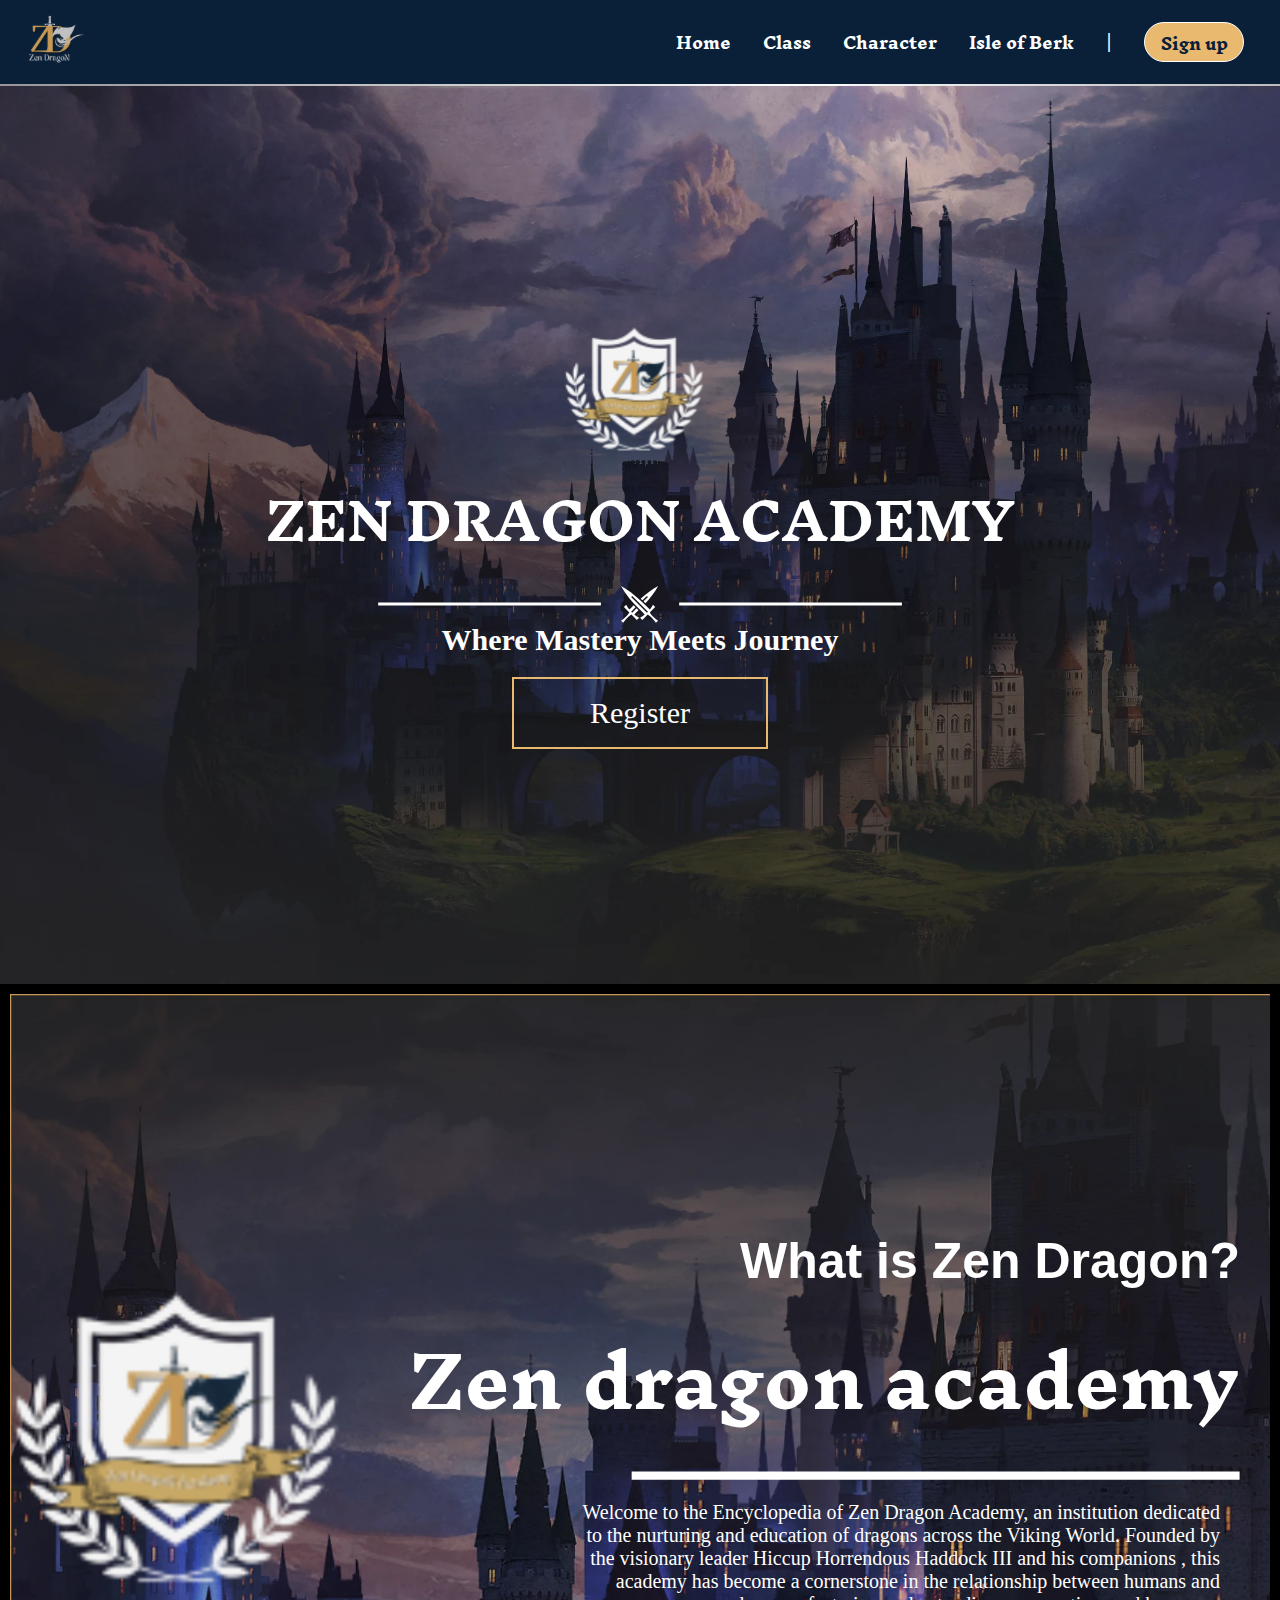
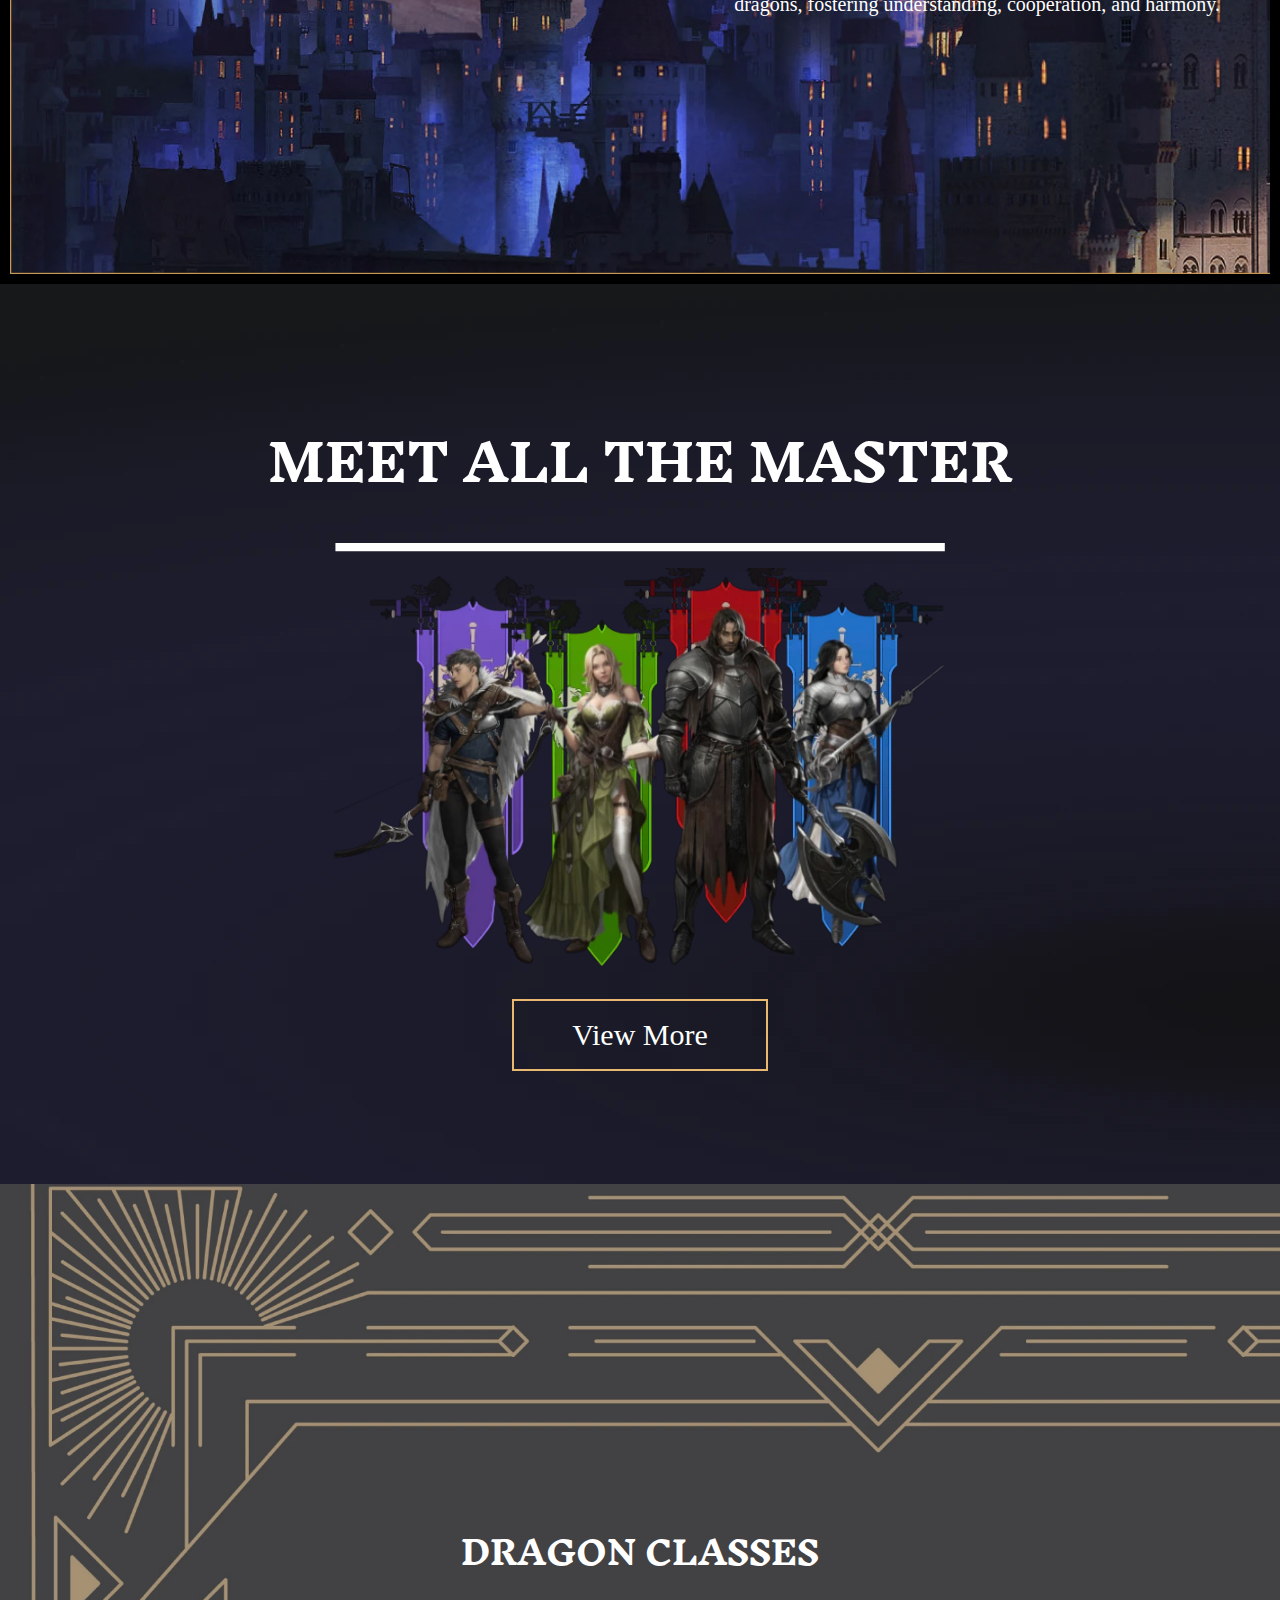
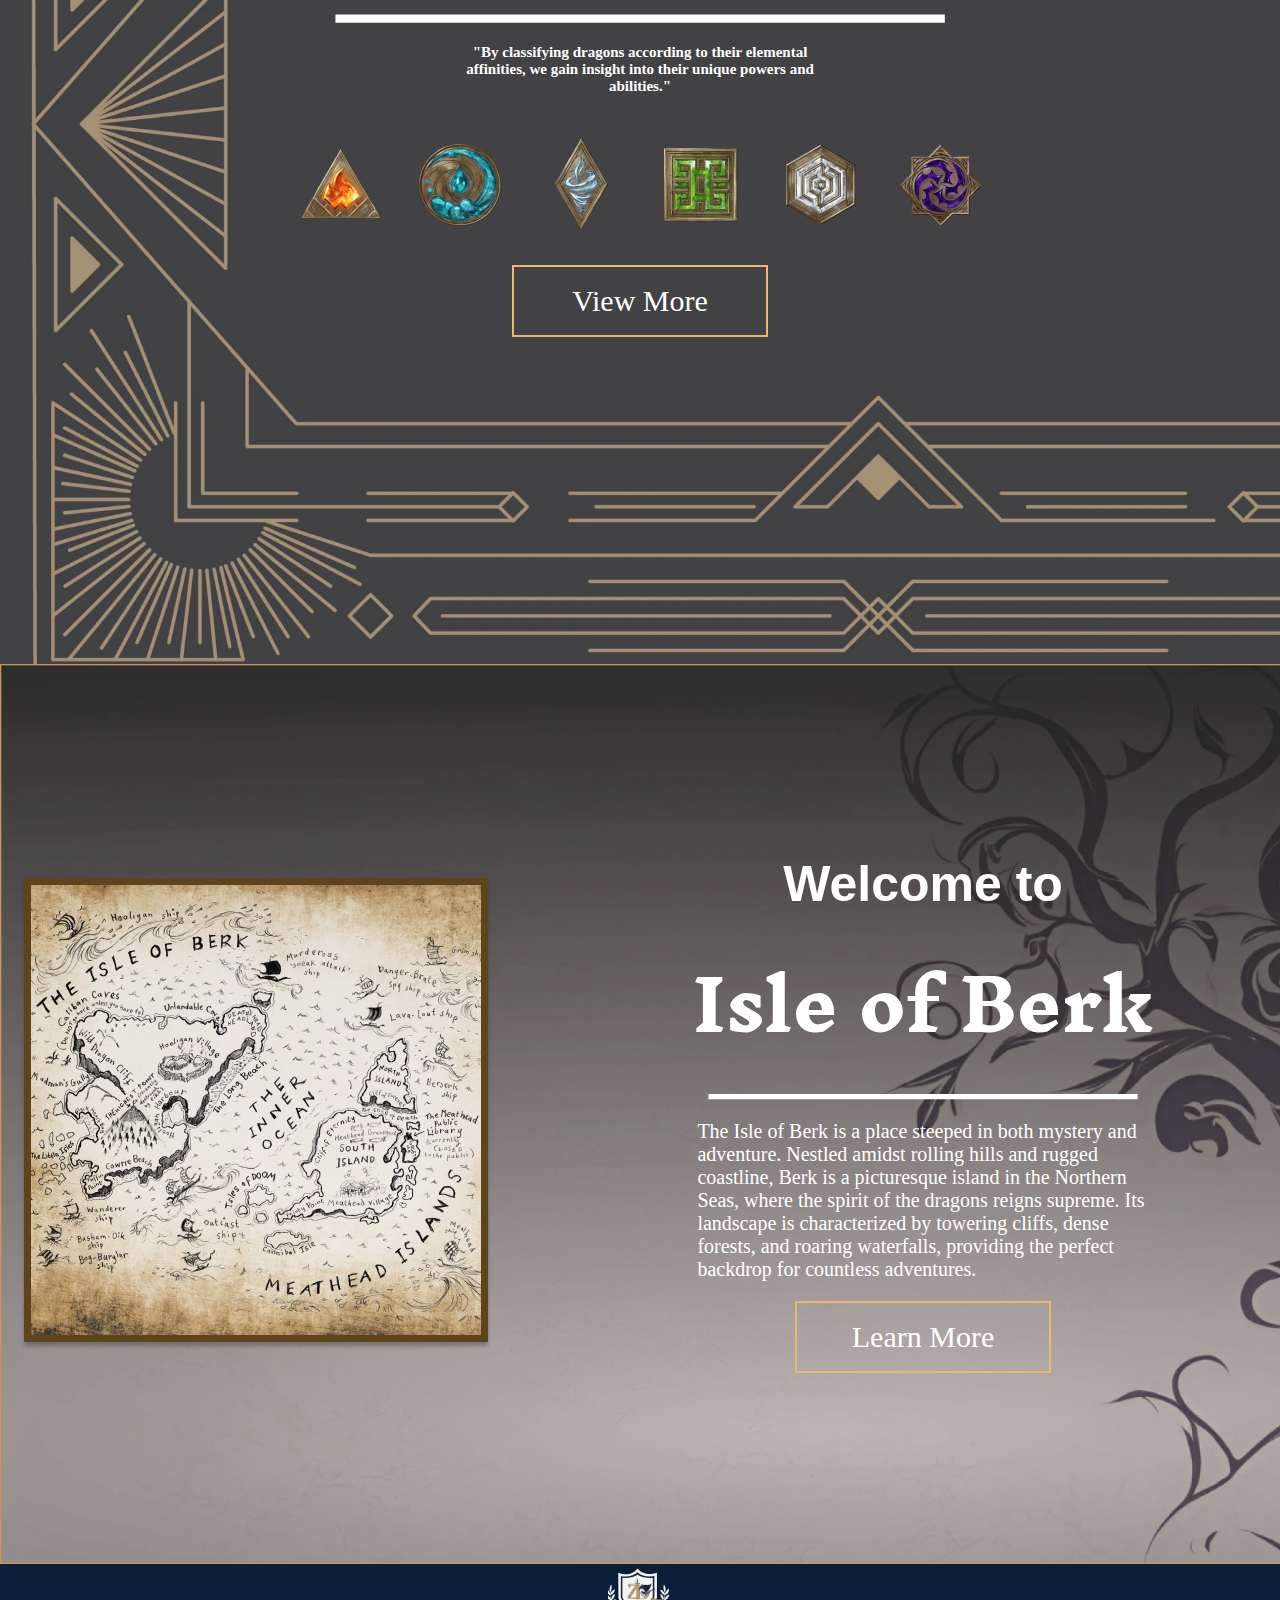
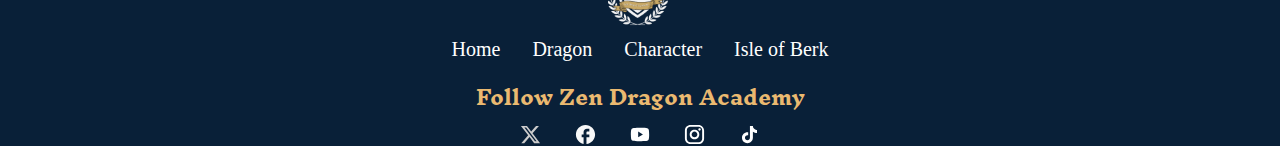
<file: index.html>
<!DOCTYPE html>
<html lang="en">
<head>
    <meta charset="UTF-8">
    <meta name="viewport" content="width=device-width, initial-scale=1.0">
    <title>Main page</title>
    <link rel="stylesheet" href="style.css">
</head>
<body>
    <nav>
        <div class="logo">
            <img src="./asset/logo_navbar.svg" alt="Zen-Dragon-logo" />
        </div>
        <div id="menu-icon" class="menu-icon">
            <img src="./asset/bar.svg">
        </div>
        <ul id="menu-list" class="hidden">
            <li>
                <a href="#">Home</a>
            </li>
            <li>
                <a href="./class/dragon.html">Class</a>
            </li>
            <li>
                <a href="./character/index.html">Character</a>
            </li>
            <li>
                <a href="./isle/index.html">Isle of Berk</a>
            </li>
            <div class="pembatas">
                <li><a>|</a></li>
            </div>
            <div class="sign-up" id="sign-up">
                <li>
                <a href="./register/register.html">Sign up</a>
                </li>
            </div>
        </ul>
    </nav>
    <main>
        <div class="container1">
            <img src="../asset/logo main.svg" alt="" class="img-main">
            <h1 class="h1-main">ZEN DRAGON ACADEMY</h1>
            <div class="gambar-garis">
                <img src="./asset/Line 3.svg" alt="" class="img-garis">
                <img src="./asset/Vector.svg" alt="" class="img-garis">
                <img src="./asset/Line 3.svg" alt="" class="img-garis">
            </div>
            <h3 class="h3-main">Where Mastery Meets Journey</h3>
            <a href="/register/register.html" class="a-character">Register</a>
        </div>  
        
        <div class="container2">
            <img src="../asset/logo main.svg" alt="" class="img-container2">
            <div class="container-text">
                <h2 class="h2-page2">What is Zen Dragon?</h2>
                <h1 class="h1-page2">Zen dragon academy</h1>
                <img src="../asset/Line 3.svg" alt="" class="img-page2">
                <p class="p-page2">Welcome to the Encyclopedia of Zen Dragon Academy, an institution dedicated to the nurturing and education of dragons across the Viking World. Founded by the visionary leader Hiccup Horrendous Haddock III and his companions , this academy has become a cornerstone in the relationship between humans and dragons, fostering understanding, cooperation, and harmony.</p>
            </div>
        </div>

        <div class="container3">
            <h1 class="h1-page3">MEET ALL THE MASTER</h1>
            <img src="../asset/Line 3.svg" alt="" class="img-page3">
            <img src="../asset/char.png" alt="" class="img-character">
            <a href="/character/index.html" class="a-character">View More</a>
        </div>

        <div class="container4">
            <h1 class="h1-page4">DRAGON CLASSES</h1>
            <img src="../asset/Line 3.svg" alt="" class="img-page4">
            <h3 class="h3-page4">"By classifying dragons according to their elemental affinities, we gain insight into their unique powers and abilities."</h3>
            <div class="element">
                <img src="/asset/fire_element.webp" alt="" class="img-element">
                <img src="/asset/water_element.webp" alt="" class="img-element">
                <img src="/asset/air_element.webp" alt="" class="img-element">
                <img src="/asset/earth_element.webp" alt="" class="img-element">
                <img src="/asset/light_element.webp" alt="" class="img-element">
                <img src="/asset/dark_element.webp" alt="" class="img-element">
            </div>
            <a href="/class/dragon.html" class="a-character">View More</a>
        </div>

        <div class="container5">
            <img src="../asset/map.webp" alt="" class="img-map">
            <div class="container-text5">
                <h2 class="h2-page5">Welcome to</h2>
                <h1 class="h1-page5">Isle of Berk</h1>
                <img src="../asset/Line 3.svg" alt="" class="img-page2">
                <p class="p-page5">The Isle of Berk is a place steeped in both mystery and adventure. Nestled amidst rolling hills and rugged coastline, Berk is a picturesque island in the Northern Seas, where the spirit of the dragons reigns supreme. Its landscape is characterized by towering cliffs, dense forests, and roaring waterfalls, providing the perfect backdrop for countless adventures.</p>
                <a href="" class="a-character">Learn More</a>
            </div>
        </div>
    </main>
    <footer>
        <img src="/asset/logo footer.svg" alt="" class="logo-footer">
        <ul class="ul-footer">
            <li class="li-footer">
                <a href="" class="a-footer">Home</a>
            </li>
            <li class="li-footer">
                <a href="/class/dragon.html" class="a-footer">Dragon</a>
            </li>
            <li class="li-footer">
                <a href="/character/index.html" class="a-footer">Character</a>
            </li>
            <li class="li-footer">
                <a href="" class="a-footer">Isle of Berk</a>
            </li>
        </ul>
        <h1 class="h1-footer">Follow Zen Dragon Academy</h1>
        <div class="container-sosmed">
            <img src="/asset/x.svg" alt="" class="img-sosmed">
            <img src="/asset/facebook.svg" alt="" class="img-sosmed">
            <img src="/asset/youtube.svg" alt="" class="img-sosmed">
            <img src="/asset/instagram.svg" alt="" class="img-sosmed">
            <img src="/asset/tiktok.svg" alt="" class="img-sosmed">
        </div>
    </footer>
    <script src="apps.js"></script>
</body>
</html>
</file>
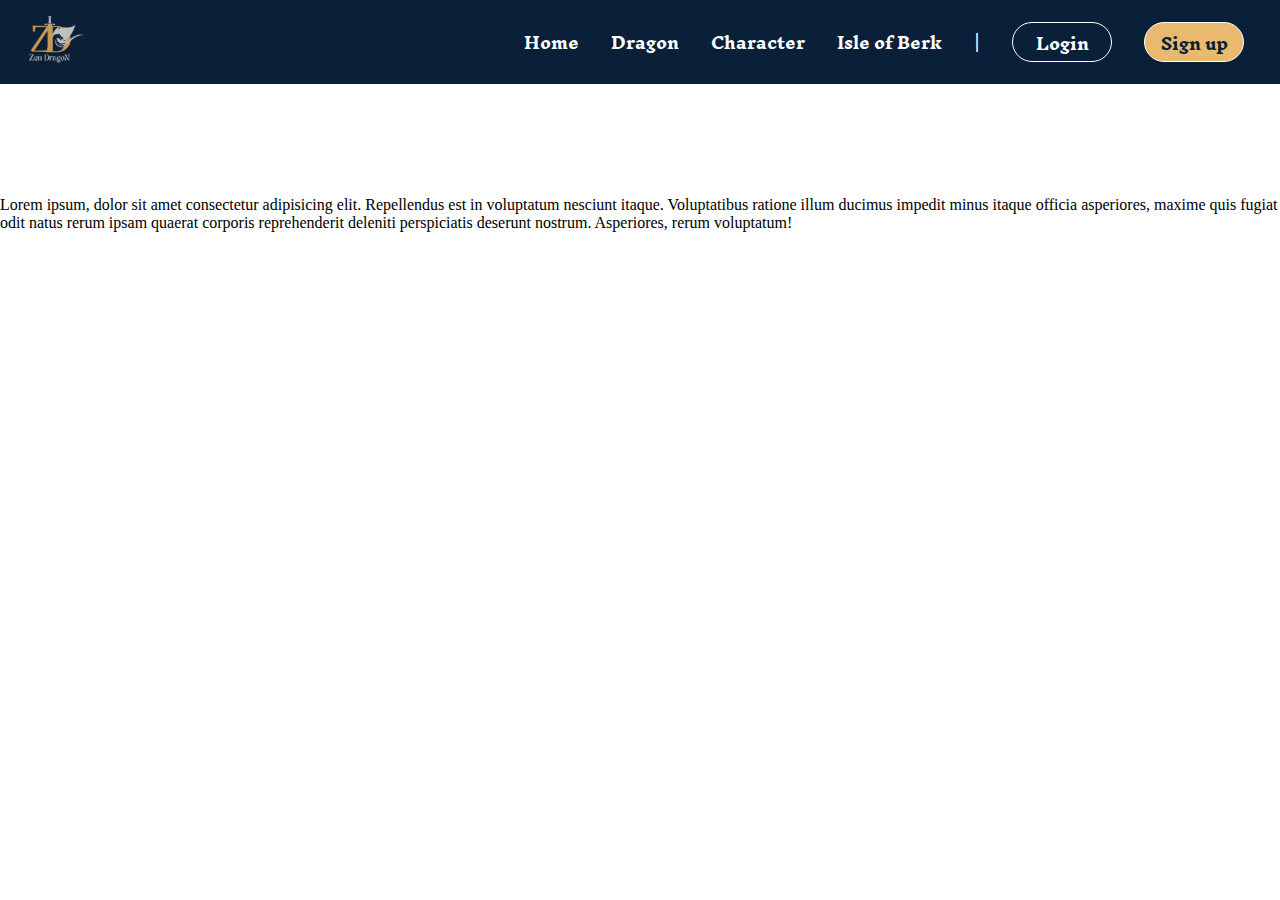
<file: HTML/index.html>
<!DOCTYPE html>
<html lang="en">
  <head>
    <meta charset="UTF-8" />
    <meta http-equiv="X-UA-Compatible" content="IE=edge" />
    <meta name="viewport" content="width=device-width, initial-scale=1.0" />
    <title>Navbar 1</title>
    <link rel="stylesheet" href="../CSS/style.css" />
  </head>
  <body>
    <nav>
      <div class="logo">
        <img src="../asset/logo navbar.svg" alt="Zen-Dragon-logo" />
      </div>
      <div id="menu-icon" class="menu-icon">
        <img src="../asset/bar.svg">
      </div>
      <ul id="menu-list" class="hidden">
        <li>
          <a href="#">Home</a>
        </li>
        <li>
          <a href="#">Dragon</a>
        </li>
        <li>
          <a href="#">Character</a>
        </li>
        <li>
          <a href="#">Isle of Berk</a>
        </li>
        <div class="pembatas">
          <li><a>|</a></li>
        </div>
        <div class="login" id="login">
          <li>
            <a href="#">Login</a>
          </li>
        </div>
        <div class="sign-up" id="sign-up">
          <li>
            <a href="#">Sign up</a>
          </li>
        </div>
      </ul>
    </nav>
    <main>
      Lorem ipsum, dolor sit amet consectetur adipisicing elit. Repellendus est
      in voluptatum nesciunt itaque. Voluptatibus ratione illum ducimus impedit
      minus itaque officia asperiores, maxime quis fugiat odit natus rerum ipsam
      quaerat corporis reprehenderit deleniti perspiciatis deserunt nostrum.
      Asperiores, rerum voluptatum!
    </main>
    <script src="../JS/script.js"></script>
  </body>
</html>
</file>
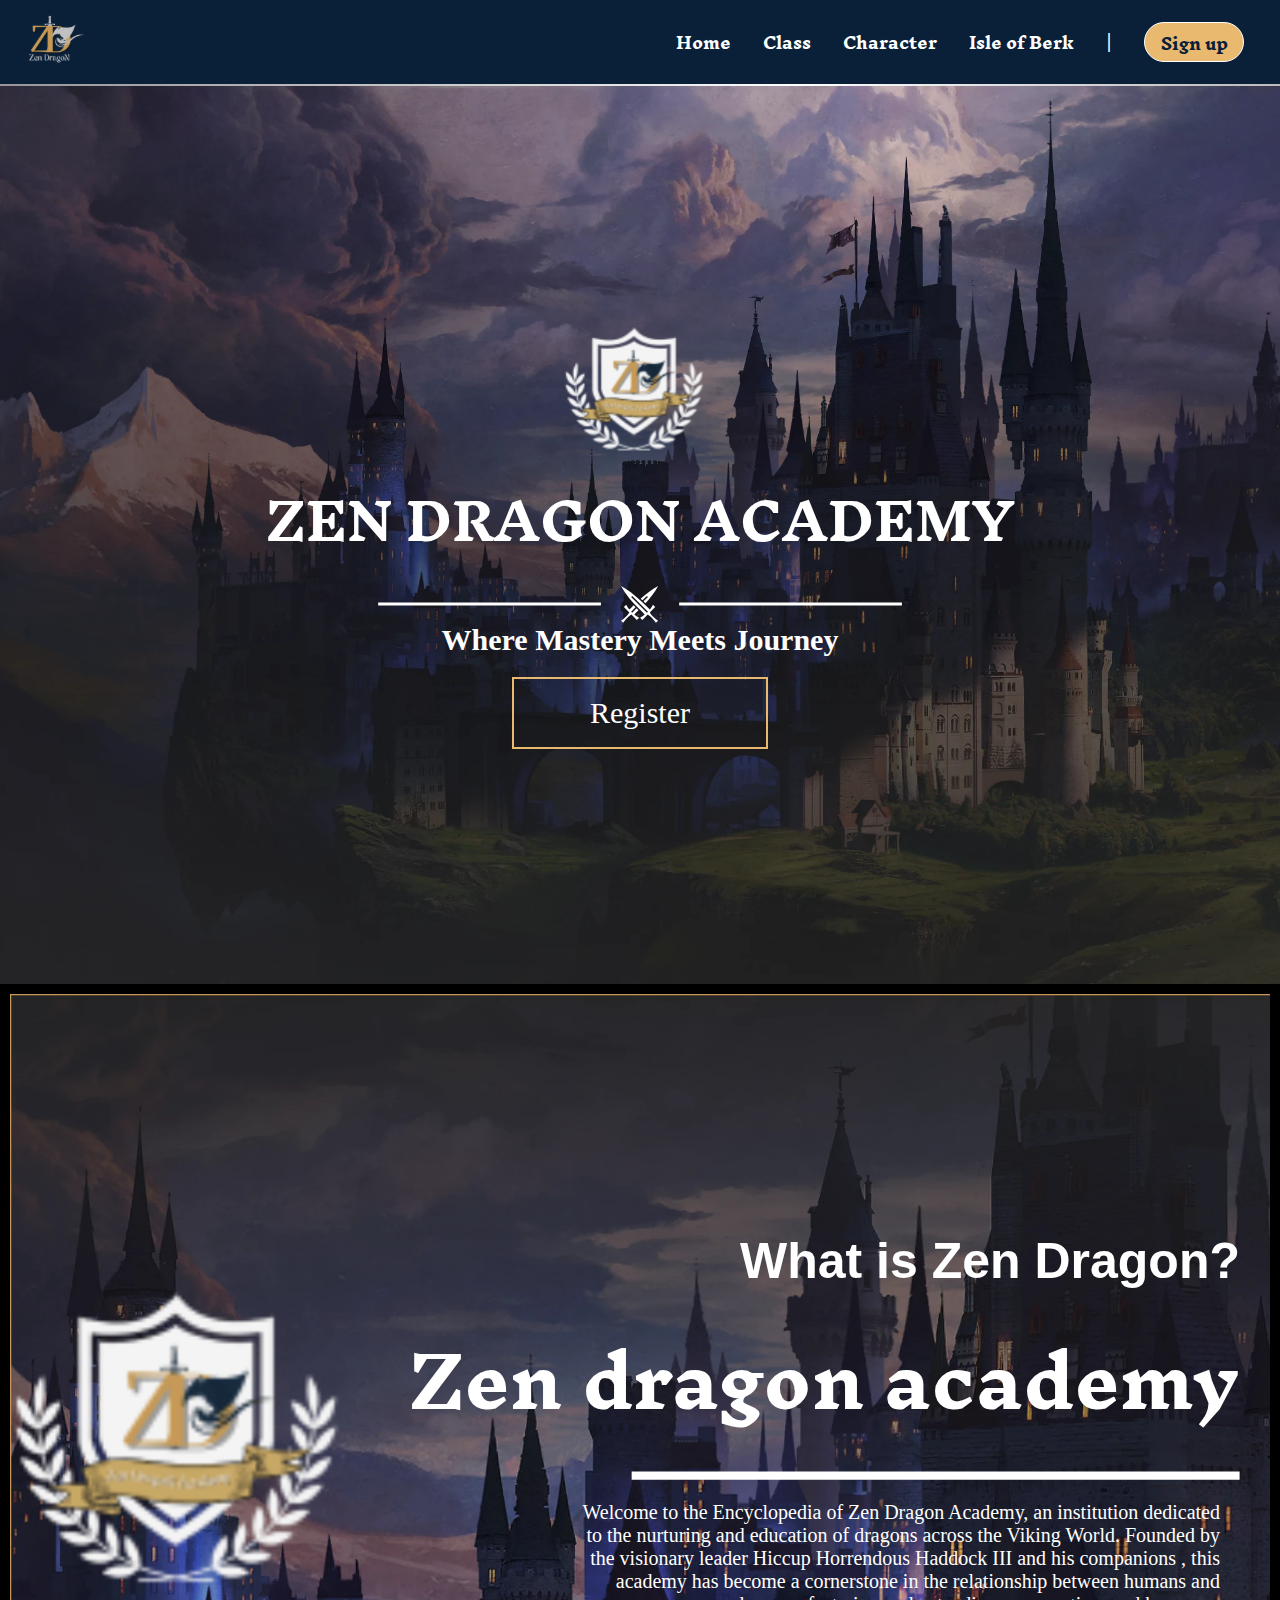
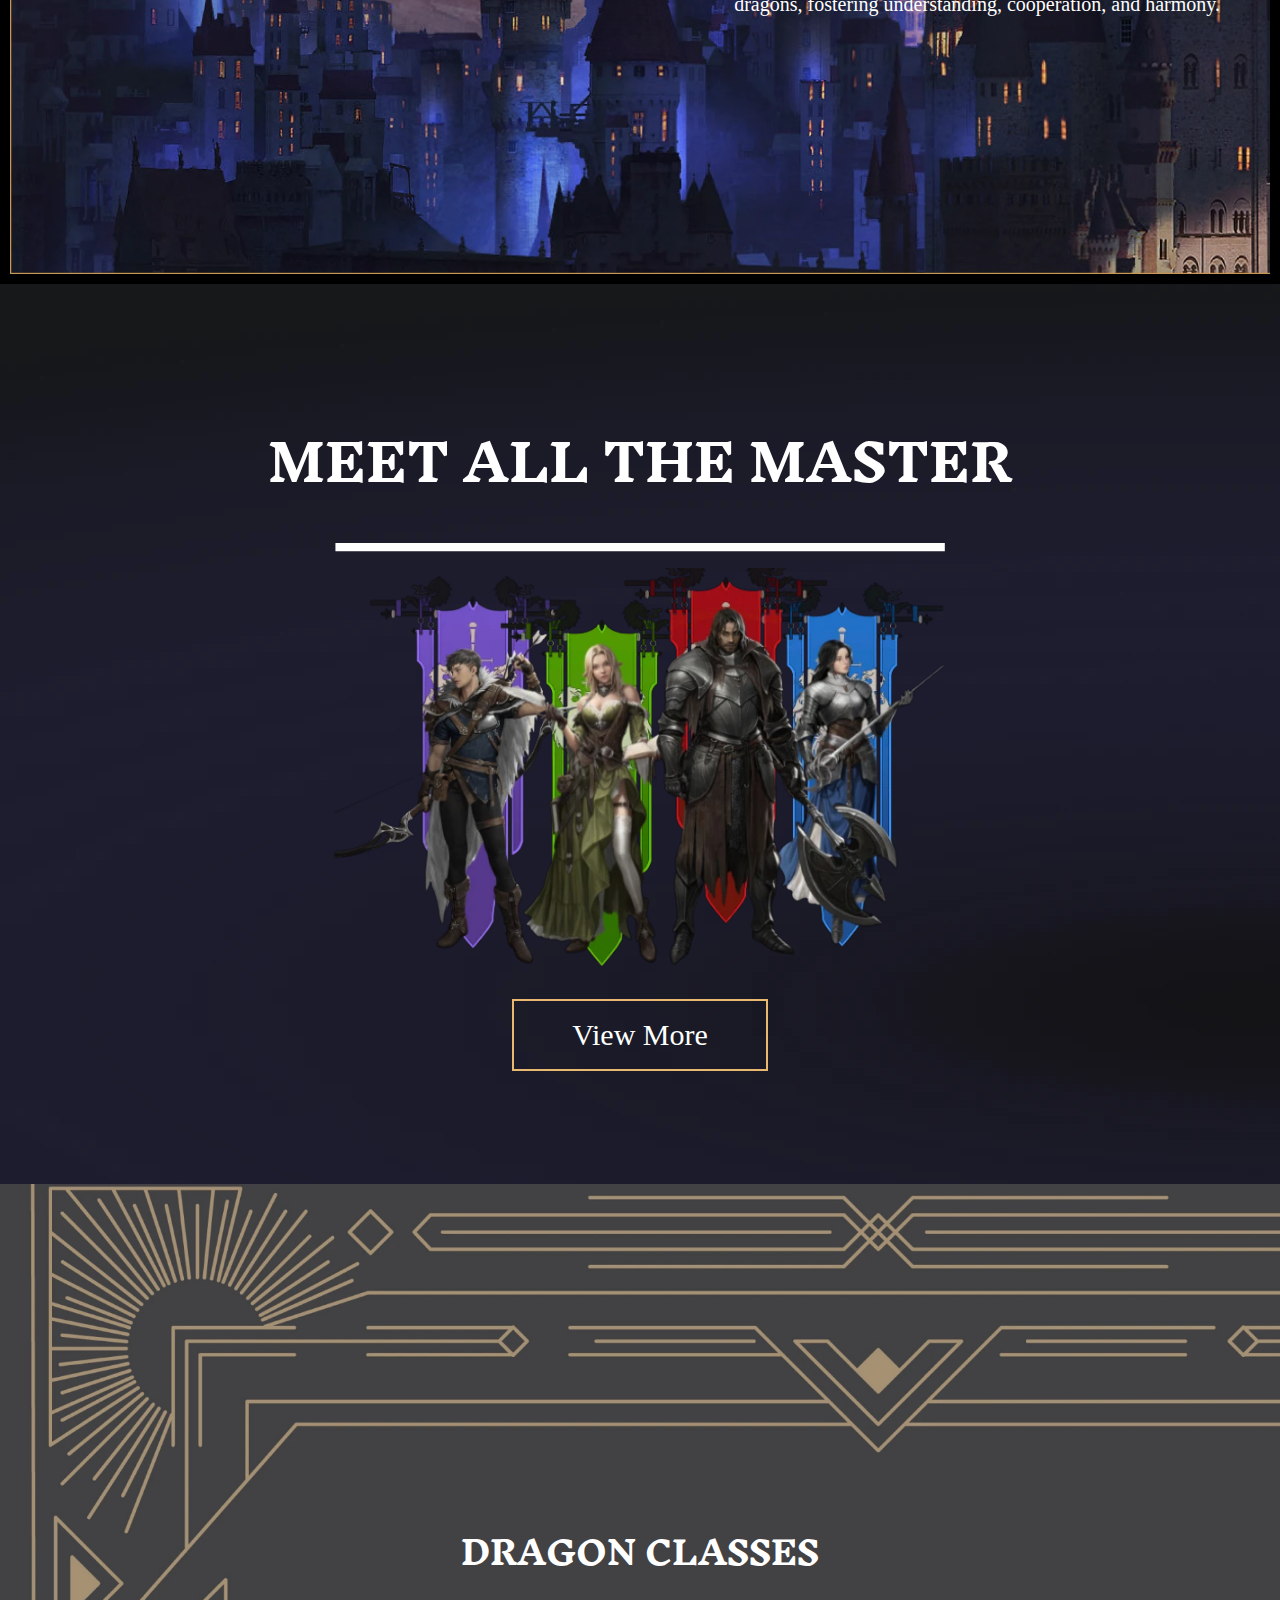
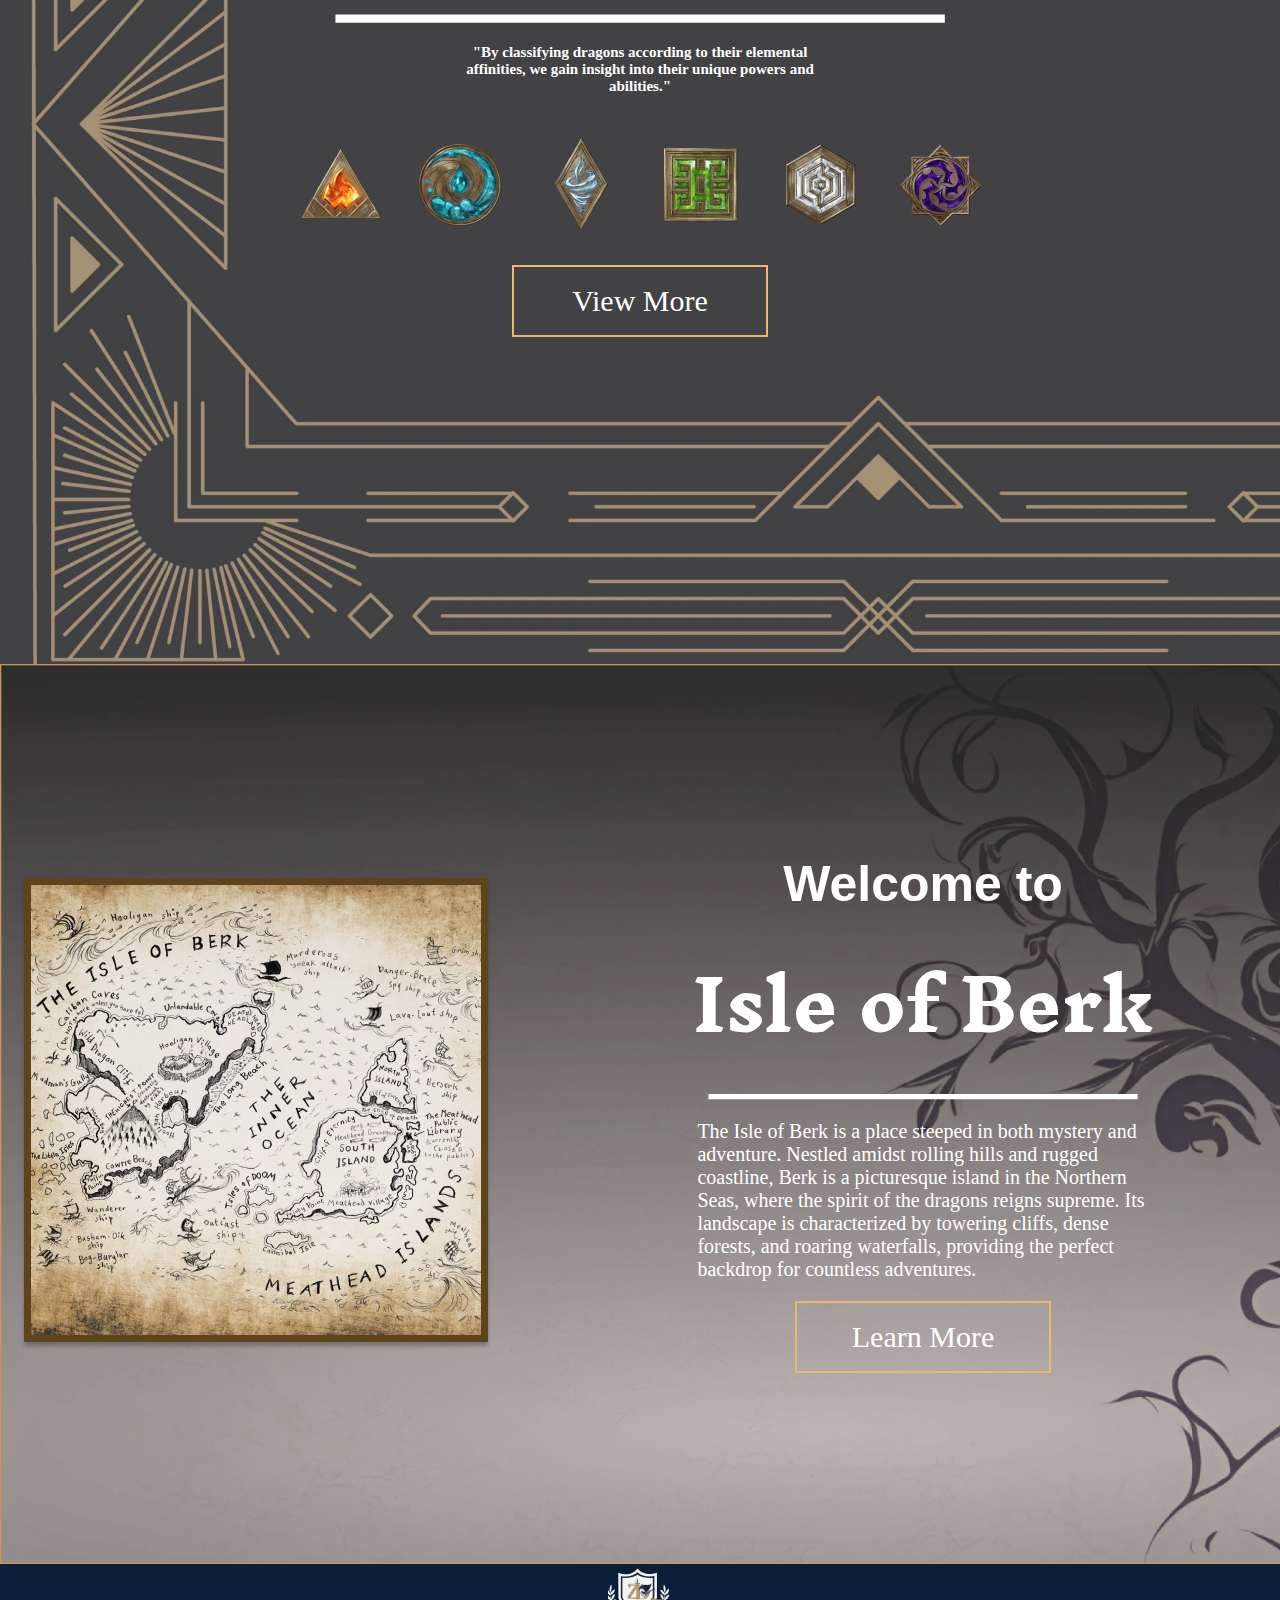
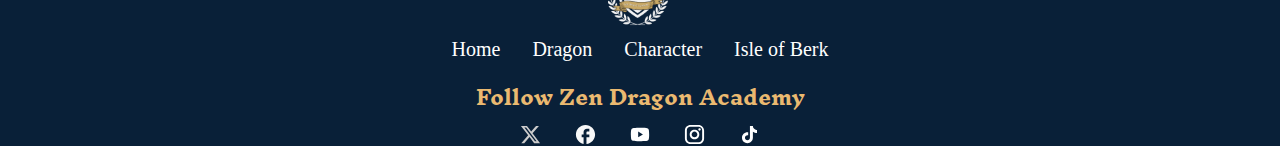
<file: main_page.html>
<!DOCTYPE html>
<html lang="en">
<head>
    <meta charset="UTF-8">
    <meta name="viewport" content="width=device-width, initial-scale=1.0">
    <title>Main page</title>
    <link rel="stylesheet" href="style.css">
</head>
<body>
    <nav>
        <div class="logo">
            <img src="/asset/logo navbar.svg" alt="Zen-Dragon-logo" />
        </div>
        <div id="menu-icon" class="menu-icon">
            <img src="/asset/bar.svg">
        </div>
        <ul id="menu-list" class="hidden">
            <li>
                <a href="#">Home</a>
            </li>
            <li>
                <a href="/class/dragon.html">Class</a>
            </li>
            <li>
                <a href="/character/index.html">Character</a>
            </li>
            <li>
                <a href="/isle/index.html">Isle of Berk</a>
            </li>
            <div class="pembatas">
                <li><a>|</a></li>
            </div>
            <div class="sign-up" id="sign-up">
                <li>
                <a href="/register/register.html">Sign up</a>
                </li>
            </div>
        </ul>
    </nav>
    <main>
        <div class="container1">
            <img src="../asset/logo main.svg" alt="" class="img-main">
            <h1 class="h1-main">ZEN DRAGON ACADEMY</h1>
            <div class="gambar-garis">
                <img src="../asset/Line 3.svg" alt="" class="img-garis">
                <img src="../asset/Vector.svg" alt="" class="img-garis">
                <img src="../asset/Line 3.svg" alt="" class="img-garis">
            </div>
            <h3 class="h3-main">Where Mastery Meets Journey</h3>
            <a href="/register/register.html" class="a-character">Register</a>
        </div>  
        
        <div class="container2">
            <img src="../asset/logo main.svg" alt="" class="img-container2">
            <div class="container-text">
                <h2 class="h2-page2">What is Zen Dragon?</h2>
                <h1 class="h1-page2">Zen dragon academy</h1>
                <img src="../asset/Line 3.svg" alt="" class="img-page2">
                <p class="p-page2">Welcome to the Encyclopedia of Zen Dragon Academy, an institution dedicated to the nurturing and education of dragons across the Viking World. Founded by the visionary leader Hiccup Horrendous Haddock III and his companions , this academy has become a cornerstone in the relationship between humans and dragons, fostering understanding, cooperation, and harmony.</p>
            </div>
        </div>

        <div class="container3">
            <h1 class="h1-page3">MEET ALL THE MASTER</h1>
            <img src="../asset/Line 3.svg" alt="" class="img-page3">
            <img src="../asset/char.png" alt="" class="img-character">
            <a href="/character/index.html" class="a-character">View More</a>
        </div>

        <div class="container4">
            <h1 class="h1-page4">DRAGON CLASSES</h1>
            <img src="../asset/Line 3.svg" alt="" class="img-page4">
            <h3 class="h3-page4">"By classifying dragons according to their elemental affinities, we gain insight into their unique powers and abilities."</h3>
            <div class="element">
                <img src="/asset/fire_element.webp" alt="" class="img-element">
                <img src="/asset/water_element.webp" alt="" class="img-element">
                <img src="/asset/air_element.webp" alt="" class="img-element">
                <img src="/asset/earth_element.webp" alt="" class="img-element">
                <img src="/asset/light_element.webp" alt="" class="img-element">
                <img src="/asset/dark_element.webp" alt="" class="img-element">
            </div>
            <a href="/class/dragon.html" class="a-character">View More</a>
        </div>

        <div class="container5">
            <img src="../asset/map.webp" alt="" class="img-map">
            <div class="container-text5">
                <h2 class="h2-page5">Welcome to</h2>
                <h1 class="h1-page5">Isle of Berk</h1>
                <img src="../asset/Line 3.svg" alt="" class="img-page2">
                <p class="p-page5">The Isle of Berk is a place steeped in both mystery and adventure. Nestled amidst rolling hills and rugged coastline, Berk is a picturesque island in the Northern Seas, where the spirit of the dragons reigns supreme. Its landscape is characterized by towering cliffs, dense forests, and roaring waterfalls, providing the perfect backdrop for countless adventures.</p>
                <a href="" class="a-character">Learn More</a>
            </div>
        </div>
    </main>
    <footer>
        <img src="/asset/logo footer.svg" alt="" class="logo-footer">
        <ul class="ul-footer">
            <li class="li-footer">
                <a href="" class="a-footer">Home</a>
            </li>
            <li class="li-footer">
                <a href="/class/dragon.html" class="a-footer">Dragon</a>
            </li>
            <li class="li-footer">
                <a href="/character/index.html" class="a-footer">Character</a>
            </li>
            <li class="li-footer">
                <a href="" class="a-footer">Isle of Berk</a>
            </li>
        </ul>
        <h1 class="h1-footer">Follow Zen Dragon Academy</h1>
        <div class="container-sosmed">
            <img src="/asset/x.svg" alt="" class="img-sosmed">
            <img src="/asset/facebook.svg" alt="" class="img-sosmed">
            <img src="/asset/youtube.svg" alt="" class="img-sosmed">
            <img src="/asset/instagram.svg" alt="" class="img-sosmed">
            <img src="/asset/tiktok.svg" alt="" class="img-sosmed">
        </div>
    </footer>
    <script src="apps.js"></script>
</body>
</html>
</file>
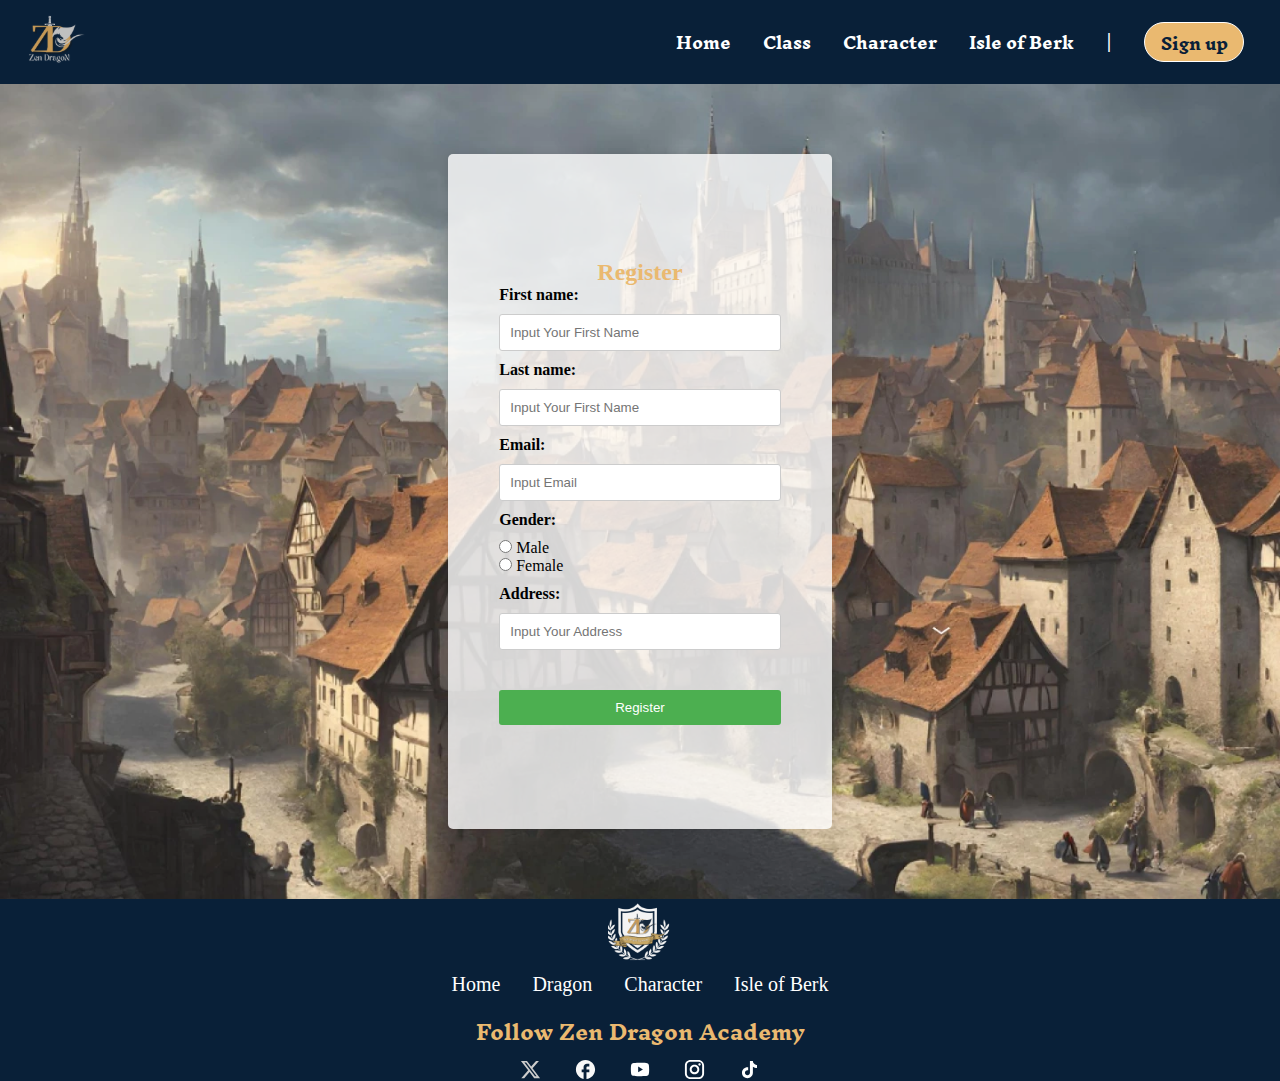
<file: register/register.html>
<!DOCTYPE html>
<html lang="en">
<head>
    <meta charset="UTF-8">
    <meta name="viewport" content="width=device-width, initial-scale=1.0">
    <title>Register Page</title>
    <link rel="stylesheet" href="style.css">
    <script src="apps.js" defer></script>
    <!-- <link rel="stylesheet" href="/CSS/style.css"> -->
</head>
<body>
    <nav>
        <div class="logo">
            <img src="../asset/logo navbar.svg" alt="Zen-Dragon-logo" />
        </div>
        <div id="menu-icon" class="menu-icon">
            <img src="../asset/bar.svg">
        </div>
        <ul id="menu-list" class="hidden">
            <li>
                <a href="#">Home</a>
            </li>
            <li>
                <a href="/class/dragon.html">Class</a>
            </li>
            <li>
                <a href="/character/index.html">Character</a>
            </li>
            <li>
                <a href="/isle/index.html">Isle of Berk</a>
            </li>
            <div class="pembatas">
                <li><a>|</a></li>
            </div>
            <div class="sign-up" id="sign-up">
                <li>
                <a href="#">Sign up</a>
                </li>
            </div>
        </ul>
    </nav>
    <main>
        <div class="container">
            <h2>Register</h2>
            <form id="register-form">
                <label class="title" for="first-name">First name:</label>
                <input type="text" id="first-name" name="username" placeholder="Input Your First Name" autocomplete="off">
                
                <label class="title" for="last-name">Last name:</label>
                <input type="text" id="last-name" name="username" placeholder="Input Your First Name" autocomplete="off">

                <label class="title" for="email">Email:</label>
                <input type="text" id="email" name="email" placeholder="Input Email" autocomplete="off">

                <label class="title">Gender:</label>
                <div>
                <div>
                    <input type="radio" name="gender" id="male" value="male">
                    <label for="male">Male</label>
                </div>
                <div>
                    <input type="radio" name="gender" id="female" value="female">
                    <label for="female">Female</label>
                </div>
                </div>
                <label class="title" for="address">Address:</label>
                <input type="text" id="address" name="address" placeholder="Input Your Address" autocomplete="off">
                
                <div class="error">
                    <label id="error-txt" ></label>
                </div>
                
                <button type="submit">Register</button>
            </form>
        </div>
    </main>
    <footer>
        <img src="/asset/logo footer.svg" alt="" class="logo-footer">
        <ul class="ul-footer">
            <li class="li-footer">
                <a href="" class="a-footer">Home</a>
            </li>
            <li class="li-footer">
                <a href="/class/dragon.html" class="a-footer">Dragon</a>
            </li>
            <li class="li-footer">
                <a href="/character/index.html" class="a-footer">Character</a>
            </li>
            <li class="li-footer">
                <a href="" class="a-footer">Isle of Berk</a>
            </li>
        </ul>
        <h1 class="h1-footer">Follow Zen Dragon Academy</h1>
        <div class="container-sosmed">
            <img src="/asset/x.svg" alt="" class="img-sosmed">
            <img src="/asset/facebook.svg" alt="" class="img-sosmed">
            <img src="/asset/youtube.svg" alt="" class="img-sosmed">
            <img src="/asset/instagram.svg" alt="" class="img-sosmed">
            <img src="/asset/tiktok.svg" alt="" class="img-sosmed">
        </div>
    </footer>
    <script src="apps.js"></script>
    <script src="/JS/script.js"></script>
</body>
</html>
</file>
<file: style.css>
@font-face{
    font-family: 'inknut';
    src: url(./asset/InknutAntiqua-Bold.ttf)format('truetype');
}
*,
html {
  padding: 0;
  margin: 0;
  box-sizing: border-box;
}

body {
  background-color: white;
}

nav {
  background-color: #092038;
  display: flex;
  justify-content: space-between;
  padding: 0rem 1rem;
  height: 20 dvh;
}

nav ul {
  display: flex;
  align-items: center;
  gap: 2rem;
  
  list-style: none;
}

nav div img {
    width: 80px;
    justify-content: center;
    /* background-color: #9a9a9a; */
}

nav #menu-list{
    padding-right: 20px;        
}

nav ul li a {
    text-decoration: none;
    font-family: 'inknut',system-ui, -apple-system, BlinkMacSystemFont, 'Segoe UI', Roboto, Oxygen, Ubuntu, Cantarell, 'Open Sans', 'Helvetica Neue', sans-serif;
    color: #ffffff;
    font-weight: 500;
    padding: 8px 0;
    transition: all;
    transition-duration: 300ms;
}

nav ul #login{
    border: 1.5px solid #ffffff;
    border-radius: 20px;
    /* background-color: chocolate; */
    width: 100px;
    height: 40px;
    align-content: center;
    text-align: center;
}

nav ul #login a:hover{
    /* background-color: rebeccapurple; */
    color: #93631c;
    
}
nav ul #login:hover{
    border: 3px solid #af8a54;
    border-spacing: 30px;
    border-radius: 20px;
    background-color: rgb(255, 255, 255);
    width: 100px;
    height: 40px;
    color: #93631c;
}

nav ul #sign-up a{
    color: #092038;
}
nav ul #sign-up {
    border: 1.5px solid #ffffff;
    border-radius: 20px;
    background-color: #EAB970;
    width: 100px;
    height: 40px;
    align-content: center;
    text-align: center;
}

nav ul #sign-up:hover{
    border: 3px solid #ffffff;
    border-spacing: 30px;
    border-radius: 20px;
    background-color: #C69956;
    width: 100px;
    height: 40px;
    transition: all;
}

nav ul li a:hover {
    color: #EAB970;
    border-bottom: 1px solid #EAB970;
}

.menu-icon {
  /* background-color: tomato; */
  width: 40px;
  display: none;
}

main {
  padding-top: 0rem;
}
.container1{
    background-image: url(./asset/back_welcome.webp);
    background-size: cover;
    width: 100%;
    height: 100vh;
    display: flex;
    justify-content: center;
    align-items: center;
    flex-direction: column;
}

.gambar-garis{
    display: flex;
    justify-content: center;
    align-items: center;
    gap: 20px;
}

.h1-main{
    color: white;
    font-family: 'inknut';
    font-size: 50px;
}

.img-main{
    width: 12%;
}

.h3-main{
    color: white;
    font-size: 30px;
    padding-bottom: 20px;
}

.kotak-register{
    border: 1px solid white;
    width: 20%;
    height: 7%;
    display: flex;
    justify-content: center;
    align-items: center;
}

.a-register{
    color: white;
    text-decoration: none;
    font-size: 30px;
}

.a-register:hover{
    text-decoration: underline;
}

.container2{
    border: 10px solid black;
    display: flex;
    justify-content: center;
    align-items: center;
    height: 100vh;
    width: 100%;
    background-image: url(./asset/back_welcome_2.webp);
    background-size: cover;
}

.img-container2{
    width: 100%;
}

.container-text{
    display: flex;
    flex-direction: column;
    justify-content: center;
    align-items: end;
    text-align: right;
    padding-right: 30px;
}

.h2-page2{
    font-size: 50px;
    color: white;
    font-family: Arial, Helvetica, sans-serif;
}

.h1-page2{
    color: white;
    font-size: 70px;
    font-family: 'inknut';
}

.img-page2{
    width: 70%;
}

.p-page2{
    color: white;
    font-size: 20px;
    width: 80%;
    padding: 20px;
}

.container3{
    background-image: url(./asset/back_char_welcome.webp);
    display: flex;
    flex-direction: column;
    justify-content: center;
    align-items: center;
    padding: 30px;
    height: 100vh;
    width: 100%;
}

.h1-page3{
    color: white;
    font-family: 'inknut';
    font-size: 50px;
}

.img-page3{
    width: 50%;
    height: 5%;
}

.img-character{
    width: 60%;
    padding-bottom: 30px;
}

.a-character{
    display: flex;
    justify-content: center;
    align-items: center;
    font-size: 30px;
    text-decoration: none;
    color: white;
    border: 2px solid #EAB970;
    width: 20vw;
    height: 8vh;
}

.a-character:hover{
    text-decoration: underline;
    transition: 0.5s ease-in-out;
}

.container4{
    height: 120vh;
    width: 100%;
    display: flex;
    justify-content: center;
    align-items: center;
    flex-direction: column;
    padding: 30px;
    background-image: url(./asset/bcak_naga_2.webp);
    background-size: cover;
}

.h1-page4{
    color: white;
    font-family: 'inknut';
}

.img-page4{
    width: 50%;
    height: 5%;
}

.h3-page4{
    color: white;
    text-align: center;
    font-size: 15px;
    width: 30%;
    padding-bottom: 40px;
}

.element{
    display: flex;
    justify-content: center;
    align-items: center;
    gap: 20px;
    padding-bottom: 30px;
}

.container5{
    width: 100%;
    height: 100vh;
    display: flex;
    justify-content: center;
    align-items: center;
    padding: 20px;
    gap: 10%;
    background-image: url(../asset/map_back.webp);
    background-size: cover;
}

.container-text5{
    display: flex;
    flex-direction: column;
    justify-content: center;
    align-items:center;
    text-align: left;
    padding-right: 30px;
}

.h2-page5{
    font-size: 50px;
    color: white;
    font-family: Arial, Helvetica, sans-serif;
}

.h1-page5{
    color: white;
    font-size: 70px;
    font-family: 'inknut';
}

.img-page5{
    width: 70%;
}

.p-page5{
    color: white;
    font-size: 20px;
    width: 80%;
    padding: 20px;
    text-align: left;
}

.a-map{
    display: flex;
    justify-content: center;
    align-items: center;
    font-size: 30px;
    text-decoration: none;
    color: black;
    background-color: white;
    opacity: 80%;
    border: 5px solid #EAB970;
    width: 20vw;
    height: 8vh;
}

.a-map:hover{
    text-decoration: underline;
}

footer{
    background-color: #092038;
    display: flex;
    flex-direction: column;
    justify-content: center;
    align-items: center;
}

.ul-footer{
    display: flex;
    gap: 2rem;
    padding: 10px;
}

.li-footer{
    list-style: none;
}

.a-footer{
    font-size: 20px;
    text-decoration: none;
    color: #ffffff;
}

.a-footer:hover{
    text-decoration: underline;
}

.h1-footer{
    font-family: 'inknut';
    color: #EAB970;
    max-width: 90%;
    font-size: 20px;
}

.container-sosmed{
    display: flex;
    gap: 2rem;
    cursor: pointer;
    justify-content: center;
    align-items: center;
}

.logo-footer{
    width: 5%;
}

.img-sosmed{
    width: 6%;
}



@media screen and (min-width:540px) and (max-width: 1024px) {
    nav {
        flex-wrap: wrap;
        position: fixed;
        width: 100%;
        top: 0;
        padding-bottom: 0vh;
        justify-items: center;
        z-index: 2;
    }

    nav ul .pembatas{
        display: none;
    }

    nav ul{
        flex-direction: column;
        width: 100%;
        margin-bottom: 3vh;
    }
    #login{
        align-content: center;
        align-items: center;
    }
    #login li{
        margin-bottom: 0.5vw;
    }

    #sign-up{
        align-content: center;
        align-items: center;
    }
    #sign-up li{
        margin-bottom: 0.5vw;
    }
    nav ul li{
        margin-bottom: -2vh;
    }

    /* nav ul li:last-of-type {
        padding-bottom: 8px;
    } */

    nav ul.hidden {
        display: none;
    }
    .logo{
        margin-bottom: -10px;
    }
    .menu-icon {
        display: flex;
        align-items: center;
    }

    nav ul #sign-up {
        align-content: center;
        text-align: center;
    }

    .h2-page2{
        font-size: 30px;
    }

    .h1-page2{
        font-size: 30px;
    }

    .container-text{
        width: 100%;
    }

    .container2{
        padding: 30px;
    }

    .img-container2{
        width: 50%;
    }

    .h2-page5{
        font-size: 40px;
    }

    .h1-page5{
        font-size: 30px;
    }

    .container5{
        gap: 0;
    }

    .container-text5 p{
        text-align: center;
    }

    .h1-page3{
        font-size: 40px;
    }

    .h1-main{
        font-size: 40px;
    }

    .h3-page4{
        font-size: 30px;
        width: 70%;
    }

    .img-element{
        width: 10%;
    }
}

@media screen and (min-width: 300px) and (max-width: 539px) {
    body{
        width: 100%;
    }
    main{
        background-color: white;
    }
    nav {
        flex-wrap: wrap;
        position: fixed;
        width: 100%;
        top: 0;
        padding-bottom: 0vh;
        justify-items: center;
        z-index: 2;
    }

    nav ul .pembatas{
        display: none;
    }

    nav ul{
        flex-direction: column;
        width: 100%;
        margin-bottom: 3vh;
    }
    #login{
        align-content: center;
        align-items: center;
    }
    #login li{
        margin-bottom: 0.5vw;
    }

    #sign-up{
        align-content: center;
        align-items: center;
    }
    #sign-up li{
        margin-bottom: 0.5vw;
    }
    nav ul li{
        margin-bottom: -2vh;
    }

    /* nav ul li:last-of-type {
        padding-bottom: 8px;
    } */

    nav ul.hidden {
        display: none;
    }
    .logo{
        margin-bottom: -10px;
    }
    .menu-icon {
        display: flex;
        align-items: center;
    }

    nav ul #sign-up {
        align-content: center;
        text-align: center;
    }

    .h1-main{
        font-size: 20px;
    }

    .img-main{
        width: 20%;
    }

    .h3-main{
        font-size: 20px;
    }

    .a-register{
        font-size: 20px;
    }

    .kotak-register{
        width: 40vw;
    }

    .container1{
        height: 160vh;
    }

    .h2-page2{
        font-size: 20px;
        text-align: center;
    }

    .h1-page2{
        font-size: 20px;
        width: 100%;
        text-align: center;
    }

    .container2{
        text-align: center;
        flex-direction: column;
    }

    .container-text{
        justify-content: center;
        align-items: center;
    }

    .p-page2{
        justify-content: center;
        align-items: center;
        text-align: center;
    }

    .img-container2{
        width: 20%;
    }

    .container3{
        height: 50vh;
    }
    .container3{
        justify-content: start;
    }

    .h1-page3{
        font-size: 15px;
    }

    .img-character{
        width: 100%;
    }

    .a-character{
        width: 20vw;
        font-size: 10px;
        height: 5vh;
    }

    .h1-page4{
        font-size: 20px;
    }

    .h3-page4{
        font-size: 20px;
        width: 40vw;
    }

    .img-element{
        width: 10%;
    }

    .element{
        display: flex;
        justify-content: center;
        align-items: center;
    }

    .container4{
        height: 80vh;
        background-image: url(../asset/bcak_naga_2.webp);
        background-size: cover;
    }

    .container5{
        flex-direction: column;
        justify-content: center;
        align-items: center;
        gap: 1rem;
    }

    .img-map{
        width: 40%;
    }

    .h2-page5{
        font-size: 20px;
    }

    .h1-page5{
        font-size: 20px;
    }

    .p-page5{
        text-align: center;
    }

    .container1, .container2,.container3,.container4,.container5{
        width: 134%;
    }
    .logo-footer{
        width: 20%;
    }

    .ul-footer{
        display: flex;
        gap: 2rem;
        padding: 10px;
    }
    
    .li-footer{
        list-style: none;
    }
    
    .a-footer{
        font-size: 20px;
        text-decoration: none;
        color: #ffffff;
    }
    
    .a-footer:hover{
        text-decoration: underline;
    }
    
    .h1-footer{
        font-family: 'inknut';
        color: #EAB970;
        font-size: 20px;
    }
    
    .container-sosmed{
        display: flex;
        gap: 1rem;
        cursor: pointer;
        justify-content: center;
        align-items: center;
    }

    .img-sosmed{
        width: 10%;
    }

    footer{
        width: 134%;
    }
}
</file>
<file: CSS/style.css>
@font-face{
    font-family: 'inknut';
    src: url(../asset/InknutAntiqua-Bold.ttf)format('truetype');
}
*,
html {
  padding: 0;
  margin: 0;
  box-sizing: border-box;
}

body {
  background-color: white;
}

nav {
  background-color: #092038;
  display: flex;
  justify-content: space-between;
  padding: 0rem 1rem;
  height: 20 dvh;
}

nav ul {
  display: flex;
  align-items: center;
  gap: 2rem;
  
  list-style: none;
}

nav div img {
    width: 80px;
    justify-content: center;
    /* background-color: #9a9a9a; */
}

nav #menu-list{
    padding-right: 20px;        
}

nav ul li a {
    text-decoration: none;
    font-family: 'inknut',system-ui, -apple-system, BlinkMacSystemFont, 'Segoe UI', Roboto, Oxygen, Ubuntu, Cantarell, 'Open Sans', 'Helvetica Neue', sans-serif;
    color: #ffffff;
    font-weight: 500;
    padding: 8px 0;
    transition: all;
    transition-duration: 300ms;
}

nav ul #login{
    border: 1.5px solid #ffffff;
    border-radius: 20px;
    /* background-color: chocolate; */
    width: 100px;
    height: 40px;
    align-content: center;
    text-align: center;
}

nav ul #login a:hover{
    /* background-color: rebeccapurple; */
    color: #93631c;
    
}
nav ul #login:hover{
    border: 3px solid #af8a54;
    border-spacing: 30px;
    border-radius: 20px;
    background-color: rgb(255, 255, 255);
    width: 100px;
    height: 40px;
    color: #93631c;
}

nav ul #sign-up a{
    color: #092038;
}
nav ul #sign-up {
    border: 1.5px solid #ffffff;
    border-radius: 20px;
    background-color: #EAB970;
    width: 100px;
    height: 40px;
    align-content: center;
    text-align: center;
}

nav ul #sign-up:hover{
    border: 3px solid #ffffff;
    border-spacing: 30px;
    border-radius: 20px;
    background-color: #C69956;
    width: 100px;
    height: 40px;
    transition: all;
}

nav ul li a:hover {
    color: #EAB970;
    border-bottom: 1px solid #EAB970;
}

.menu-icon {
  /* background-color: tomato; */
  width: 40px;
  display: none;
}

main {
  padding-top: 7rem;
}

@media only screen and (max-width: 768px) {
  nav {
    flex-wrap: wrap;
    position: fixed;
    width: 100%;
    top: 0;
    padding-bottom: 0vh;
    justify-items: center;
  }

  nav ul .pembatas{
    display: none;
  }

  nav ul{
    flex-direction: column;
    width: 100%;
    margin-bottom: 3vh;
  }
  #login{
    align-content: center;
    align-items: center;
  }
  #login li{
    margin-bottom: 0.5vw;
  }

  #sign-up{
    align-content: center;
    align-items: center;
  }
  #sign-up li{
    margin-bottom: 0.5vw;
  }
  nav ul li{
    margin-bottom: -2vh;
  }

  /* nav ul li:last-of-type {
    padding-bottom: 8px;
  } */

  nav ul.hidden {
    display: none;
  }
.logo{
    margin-bottom: -10px;
}
  .menu-icon {
    display: flex;
    align-items: center;
  }

  nav ul #sign-up {
    align-content: center;
    text-align: center;
}
}
</file>
<file: register/style.css>
@font-face{
    font-family: 'inknut';
    src: url(../asset/InknutAntiqua-Bold.ttf)format('truetype');
}
*,
html {
  padding: 0;
  margin: 0;
  box-sizing: border-box;
}

body {
  background-color: white;
}

nav {
  background-color: #092038;
  display: flex;
  justify-content: space-between;
  padding: 0rem 1rem;
  height: 20 dvh;
}

nav ul {
  display: flex;
  align-items: center;
  gap: 2rem;
  
  list-style: none;
}

nav div img {
    width: 80px;
    justify-content: center;
    /* background-color: #9a9a9a; */
}

nav #menu-list{
    padding-right: 20px;        
}

nav ul li a {
    text-decoration: none;
    font-family: 'inknut',system-ui, -apple-system, BlinkMacSystemFont, 'Segoe UI', Roboto, Oxygen, Ubuntu, Cantarell, 'Open Sans', 'Helvetica Neue', sans-serif;
    color: #ffffff;
    font-weight: 500;
    padding: 8px 0;
    transition: all;
    transition-duration: 300ms;
}

nav ul #login{
    border: 1.5px solid #ffffff;
    border-radius: 20px;
    /* background-color: chocolate; */
    width: 100px;
    height: 40px;
    align-content: center;
    text-align: center;
}

nav ul #login a:hover{
    /* background-color: rebeccapurple; */
    color: #93631c;
    
}
nav ul #login:hover{
    border: 3px solid #af8a54;
    border-spacing: 30px;
    border-radius: 20px;
    background-color: rgb(255, 255, 255);
    width: 100px;
    height: 40px;
    color: #93631c;
}

nav ul #sign-up a{
    color: #092038;
}
nav ul #sign-up {
    border: 1.5px solid #ffffff;
    border-radius: 20px;
    background-color: #EAB970;
    width: 100px;
    height: 40px;
    align-content: center;
    text-align: center;
}

nav ul #sign-up:hover{
    border: 3px solid #ffffff;
    border-spacing: 30px;
    border-radius: 20px;
    background-color: #C69956;
    width: 100px;
    height: 40px;
    transition: all;
}

nav ul li a:hover {
    color: #EAB970;
    border-bottom: 1px solid #EAB970;
}

.menu-icon {
  /* background-color: tomato; */
  width: 40px;
  display: none;
}

main {
    background-image: url(/asset/register\ page\ dekstop.webp);
    background-repeat: no-repeat;
    background-size: cover;
    display: flex;
    justify-content: center;
    align-items: center;
}


.container {    
    display: flex;
    justify-content: center;
    align-items: center;
    flex-direction: column;
    width: 30vw;
    height: 75vh;
    margin: 70px;
    background-color: rgba(255, 255, 255, 0.8);
    padding: 20px;
    border-radius: 5px;
    box-shadow: 0 0 10px rgba(0, 0, 0, 0.1);
}

h2 {
    text-align: center;
    color: #EAB970;
}

form {
    display: grid;
    grid-gap: 10px;
}

label.title {
    font-weight: bold;
}

.error {
    margin: 10px 0px;
    display: flex;
    flex-direction: column;
    align-items: center;
    color: red;
}

input[type="text"],
input[type="email"],
input[type="password"],
input[type="date"],
select {
    padding: 10px;
    border: 1px solid #ccc;
    border-radius: 3px;
    width: 22vw;
}

input[type="checkbox"] {
    margin-right: 5px;
    height: 100%;
}

button {
    display: flex;
    justify-content: center;
    align-items: center;
    width: 100%;
    padding: 10px;
    background-color: #4caf50;
    color: #fff;
    border: none;
    border-radius: 3px;
    cursor: pointer;
}

button:hover {
    background-color: #45a049;
}

#register-form{
    display: flex;
    flex-direction: column;
    justify-content: center;
    /* align-items: center; */
}

#first-name{
    align-items: start;
}

footer{
    background-color: #092038;
    display: flex;
    flex-direction: column;
    justify-content: center;
    align-items: center;
}

.ul-footer{
    display: flex;
    gap: 2rem;
    padding: 10px;
}

.li-footer{
    list-style: none;
}

.a-footer{
    font-size: 20px;
    text-decoration: none;
    color: #ffffff;
}

.a-footer:hover{
    text-decoration: underline;
}

.h1-footer{
    font-family: 'inknut';
    color: #EAB970;
    max-width: 90%;
    font-size: 20px;
}

.container-sosmed{
    display: flex;
    gap: 2rem;
    cursor: pointer;
    justify-content: center;
    align-items: center;
}

.logo-footer{
    width: 5%;
}

.img-sosmed{
    width: 6%;
}

@media screen and (min-width:540px) and (max-width: 1024px) {
    
    nav {
        flex-wrap: wrap;
        position: fixed;
        width: 100%;
        top: 0;
        padding-bottom: 0vh;
        justify-items: center;
    }

    nav ul .pembatas{
        display: none;
    }

    nav ul{
        flex-direction: column;
        width: 100%;
        margin-bottom: 3vh;
    }
    #login{
        align-content: center;
        align-items: center;
    }
    #login li{
        margin-bottom: 0.5vw;
    }

    #sign-up{
        align-content: center;
        align-items: center;
    }
    #sign-up li{
        margin-bottom: 0.5vw;
    }
    nav ul li{
        margin-bottom: -2vh;
    }
    
    nav ul.hidden {
        display: none;
    }
    .logo{
        margin-bottom: -10px;
    }
    .menu-icon {
        display: flex;
        align-items: center;
    }
    
    nav ul #sign-up {
        align-content: center;
        text-align: center;
    }

    .container{
        width: 70vw;
        height: 75vh;
        max-width: 80vw;
        max-height: 68vh;
        margin: 83px;
    }

    #register-form{
        display: flex;
        flex-direction: column;
        justify-content: center;
        width: 50vw;
        max-width: 50vw;
    }

    main{
        padding-top: 7rem;
    }

    input[type="text"],
    input[type="email"],
    input[type="password"],
    input[type="date"],
    select {
        padding: 10px;
        border: 1px solid #ccc;
        border-radius: 3px;
        width: 50vw;
    }

    h2{
        padding-bottom: 20px;
        color: #EAB970;
    }
}

@media screen and (min-width: 300px) and (max-width: 539px) {
    main{
        padding-top: 7rem;
    }
    nav {
        flex-wrap: wrap;
        position: fixed;
        width: 100%;
        top: 0;
        padding-bottom: 0vh;
        justify-items: center;
    }
  
    nav ul .pembatas{
        display: none;
    }
  
    nav ul{
        flex-direction: column;
        width: 100%;
        margin-bottom: 3vh;
    }
    #login{
        align-content: center;
        align-items: center;
    }
    #login li{
        margin-bottom: 0.5vw;
    }
  
    #sign-up{
        align-content: center;
        align-items: center;
    }
    #sign-up li{
        margin-bottom: 0.5vw;
    }
    nav ul li{
        margin-bottom: -2vh;
    }
  
    /* nav ul li:last-of-type {
        padding-bottom: 8px;
    } */
    nav ul.hidden {
        display: none;
    }
    .logo{
        margin-bottom: -10px;
    }
    .menu-icon {
        display: flex;
        align-items: center;
    }
    nav ul #sign-up {
        align-content: center;
        text-align: center;
    }

    .container{
        width: 70vw;
        height: 70.1vh;
        max-width: 80vw;
        max-height: 80vh;
        margin: 75px;
    }

    #register-form{
        display: flex;
        flex-direction: column;
        justify-content: center;
        width: 50vw;
        max-width: 50vw;
    }

    input[type="text"],
    input[type="email"],
    input[type="password"],
    input[type="date"],
    select {
        padding: 10px;
        border: 1px solid #ccc;
        border-radius: 3px;
        width: 50vw;
    }

    h2{
        padding-bottom: 20px;
        color: #EAB970;
    }
    .ul-footer{
        display: flex;
        gap: 2rem;
        padding: 10px;
    }
    
    .li-footer{
        list-style: none;
    }
    
    .a-footer{
        font-size: 20px;
        text-decoration: none;
        color: #ffffff;
    }
    
    .a-footer:hover{
        text-decoration: underline;
    }
    
    .h1-footer{
        font-family: 'inknut';
        color: #EAB970;
        font-size: 20px;
    }
    
    .container-sosmed{
        display: flex;
        gap: 1rem;
        cursor: pointer;
        justify-content: center;
        align-items: center;
    }

    .img-sosmed{
        width: 10%;
    }
}
</file>
